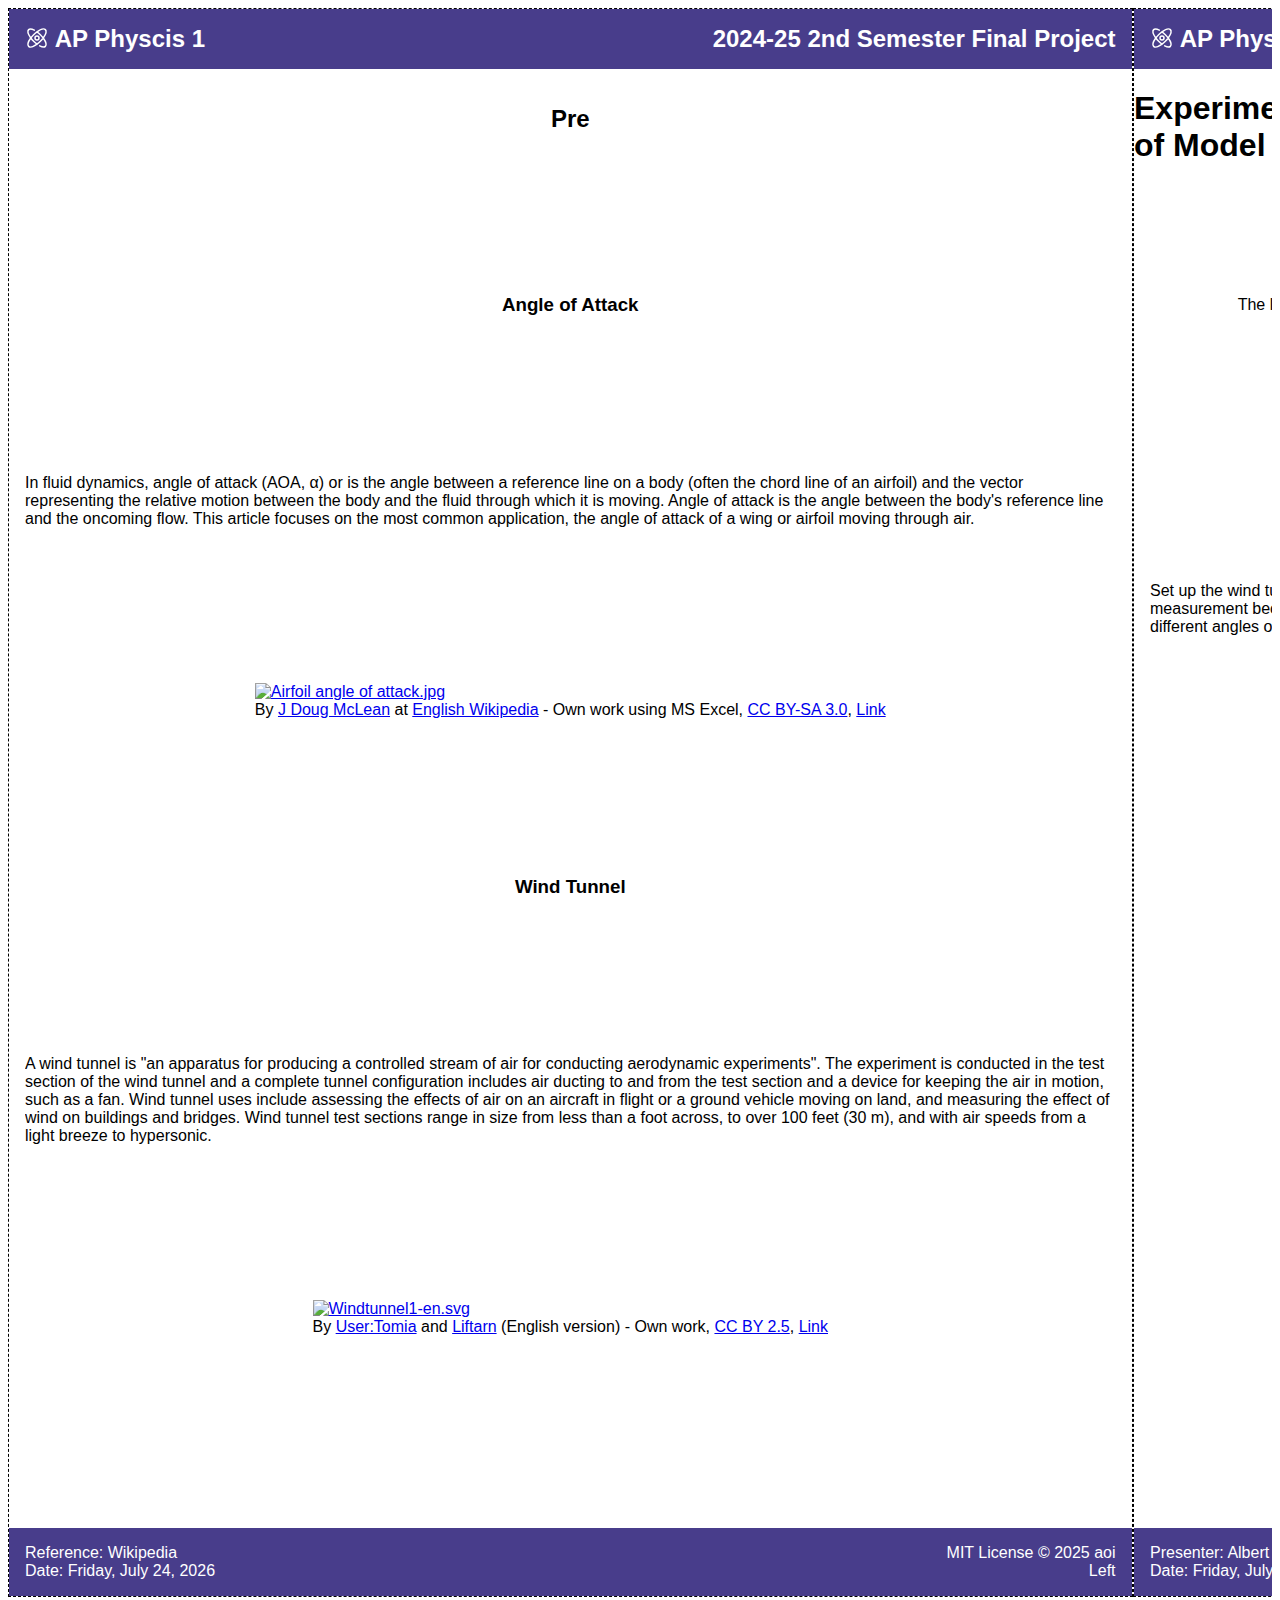
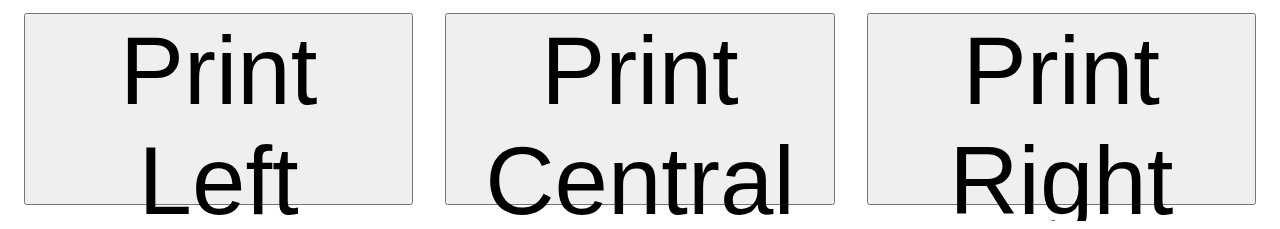
<file: index.html>
<!DOCTYPE html>
<html lang="en">
  <head>
    <link rel="stylesheet" href="/index.css" />
  </head>
  <body>
    <div>
      <iframe src="/1.html" id="left"></iframe>
      <iframe src="/2.html" id="central"></iframe>
      <iframe src="/3.html" id="right"></iframe>
    </div>
    <div class="buttons">
      <button onclick="printIframe('left')">Print Left</button>
      <button onclick="printIframe('central')">Print Central</button>
      <button onclick="printIframe('right')">Print Right</button>
    </div>
  </body>

  <script>
    function printIframe(id) {
      const iframe = document.getElementById(id);
      if (iframe && iframe.contentWindow) {
        iframe.contentWindow.focus();
        iframe.contentWindow.print();
      } else {
        alert('Iframe not ready.');
      }
    }
  </script>
</html>
</file>
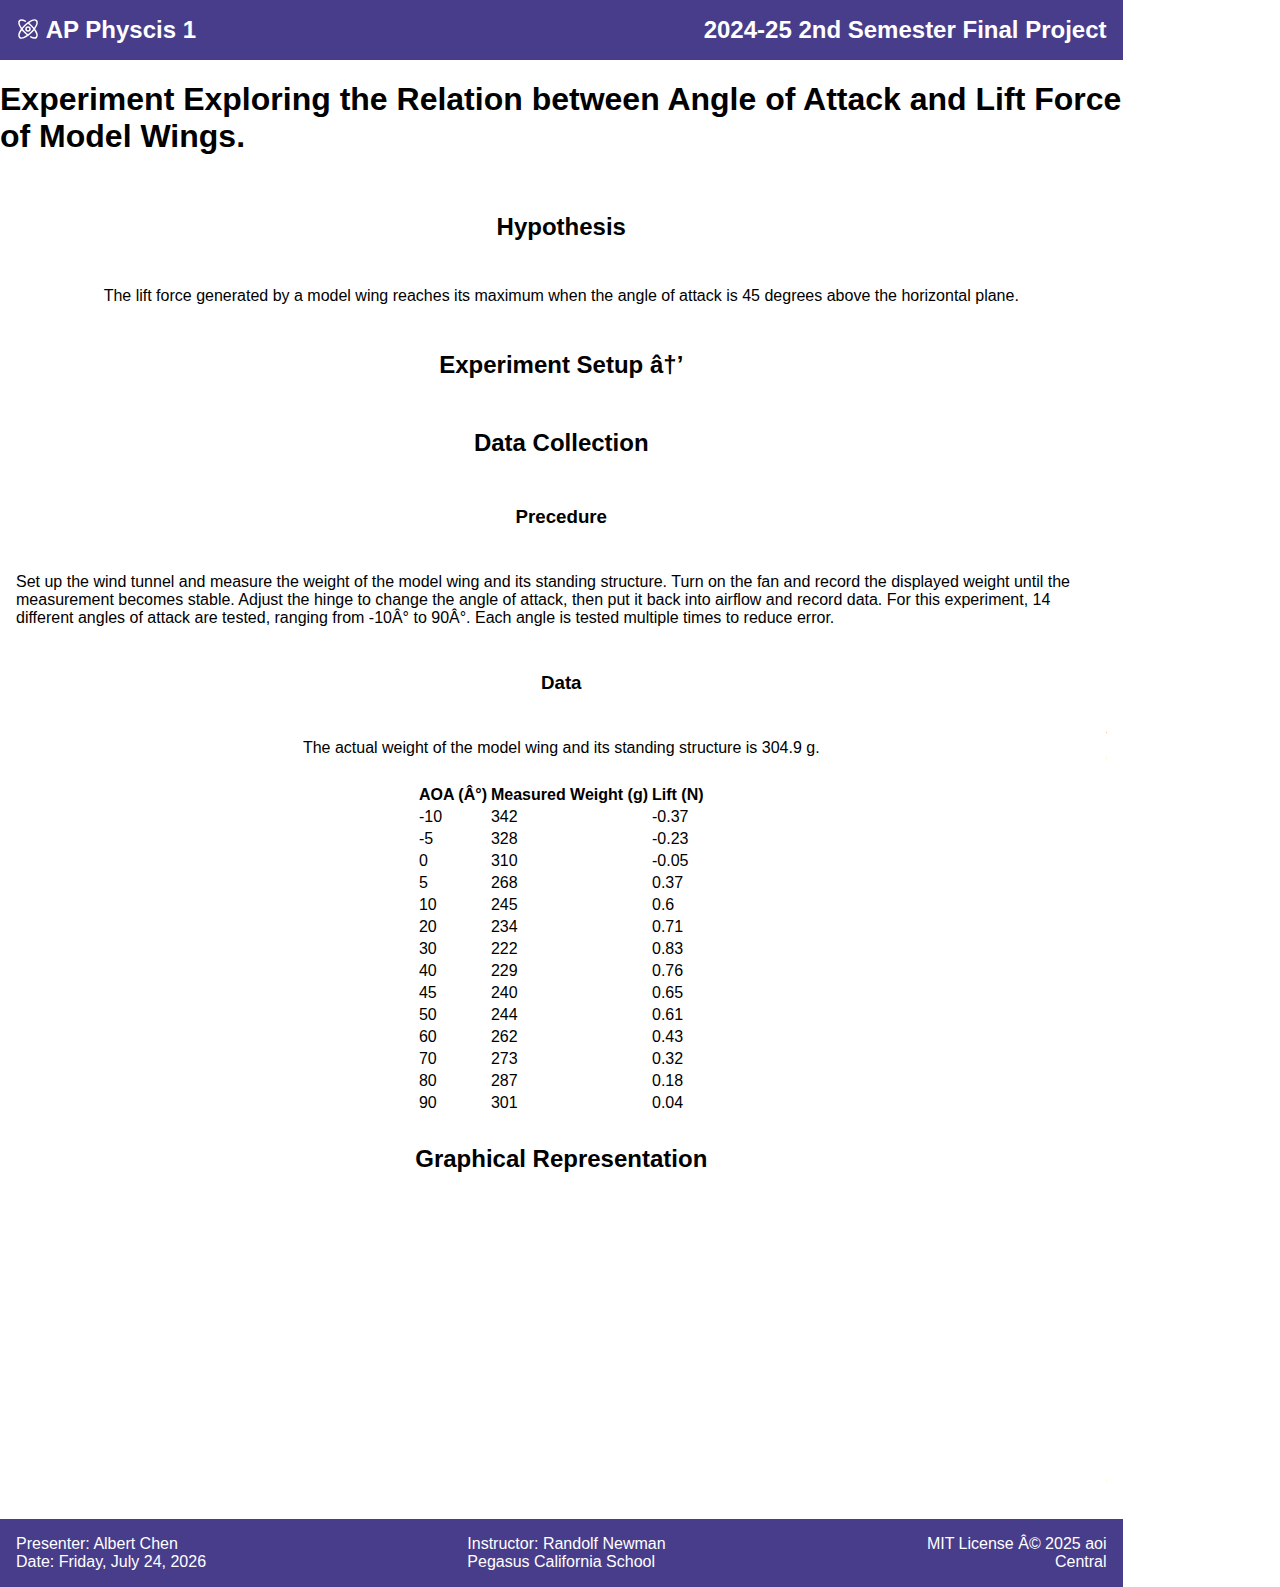
<file: 2.html>
<!DOCTYPE html>
<html lang="en">
  <head>
    <link rel="stylesheet" href="./styles.css" />
    <link rel="icon" href="data:," />
    <title>Page-Central</title>
    <script src="./autoDate.js" defer></script>
    <script src="https://cdn.plot.ly/plotly-3.0.1.min.js" charset="utf-8"></script>
  </head>
  <body>
    <header>
      <h2><img src="./hugeicons--physics.svg" class="icon" /> AP Physcis 1</h2>
      <h2>2024-25 2nd Semester Final Project</h2>
    </header>

    <h1 id="title">Experiment Exploring the Relation between Angle of Attack and Lift Force of Model Wings.</h1>

    <div class="content">
      <h2>Hypothesis</h2>
      <p>The lift force generated by a model wing reaches its maximum when the angle of attack is 45 degrees above the horizontal plane.</p>

      <h2>Experiment Setup →</h2>

      <h2>Data Collection</h2>
      <h3>Precedure</h3>
      <p>
        Set up the wind tunnel and measure the weight of the model wing and its standing structure. Turn on the fan and record the displayed weight
        until the measurement becomes stable. Adjust the hinge to change the angle of attack, then put it back into airflow and record data. For this
        experiment, 14 different angles of attack are tested, ranging from -10° to 90°. Each angle is tested multiple times to reduce error.
      </p>

      <h3>Data</h3>
      <p>The actual weight of the model wing and its standing structure is 304.9 g.</p>
      <table id="dataTable">
        <thead>
          <th>AOA (°)</th>
          <th>Measured Weight (g)</th>
          <th>Lift (N)</th>
        </thead>
      </table>

      <h2>Graphical Representation</h2>
      <div class="plot-container">
        <div id="polar-plot" style="width: 300px; height: 300px; transform: scale(1.6); transform-origin: top right; overflow: hidden"></div>
      </div>
      <div id="linear-plot" style="width: 500px; height: 400px"></div>

      <h2>Analysis</h2>
      <p>
        The graph shows that lift increases with angle of attack up to about 30°, where it peaks. Further increases of angle of attack after 30° will
        cause lift to decrease.
      </p>
      <p>The model wing generate approximately no lift when it is completely horizontal or vertical.</p>
      <p>
        The graph as well shows that with negative angle of attack, meaning the leading edge of the model wing points down, the lift force is also
        negative.
      </p>

      <h2>Conclusion</h2>
      <p>The lift force generated by a model wing reaches its maximum when the angle of attack is about 30 degrees above the horizontal plane.</p>

      <h2>Reflection</h2>
      <p>There are a few possible flaws of this experiment.</p>
      <ul>
        <li>
          Firstly, angle of attack is not the only factor that determines the lift force; different conbination of angle of attack and other factors
          such as airfoil shape and wind speed may lead to different result.
        </li>
        <li>
          Secondly, the drag force was not considered in the designing of the experiment setup; it may or may not cause significant error in
          measurement.
        </li>
        <li>Lastly, the testing equipments and wind tunnel structure are rudimentary; it could affect airflow and change control variables.</li>
      </ul>

      <p>
        Future experiment with more sophisticated equipments testing different combination of angle of attack, airfoil shape, and wind speed can be
        done to give a more certain conclusion.
      </p>
    </div>

    <footer>
      <p class="footer-left">
        Presenter: Albert Chen<br />
        Date: <span id="date"></span>
      </p>
      <p class="footer-central">
        Instructor: Randolf Newman<br />
        Pegasus California School
      </p>
      <p class="footer-right">MIT License © 2025 aoi<br />Central</p>
    </footer>
  </body>

  <script>
    document.getElementById('date').innerText = new Date().toLocaleDateString('en-US', {
      year: 'numeric',
      month: 'long',
      day: 'numeric',
      weekday: 'long',
    });

    const idle = 305;

    const aoas = [-10, -5, 0, 5, 10, 20, 30, 40, 45, 50, 60, 70, 80, 90];
    const wt = [342, 328, 310, 268, 245, 234, 222, 229, 240, 244, 262, 273, 287, 301];
    const lift = wt.map((x) => (idle - x) / 100);

    const table = document.getElementById('dataTable');
    for (let i = 0; i < aoas.length; i++) {
      const row = document.createElement('tr');

      const cell1 = document.createElement('td');
      cell1.textContent = aoas[i];
      row.appendChild(cell1);

      const cell2 = document.createElement('td');
      cell2.textContent = wt[i];
      row.appendChild(cell2);

      const cell3 = document.createElement('td');
      cell3.textContent = lift[i];
      row.appendChild(cell3);

      table.appendChild(row);
    }

    const polarData = [
      {
        type: 'scatterpolar',
        r: lift.slice(2),
        theta: aoas.slice(2),
        fill: 'toself',
        line: {
          shape: 'spline',
        },
      },
    ];
    const linearData = [
      {
        type: 'scatter',
        y: lift,
        x: aoas,
        fill: 'tozeroy',
        line: {
          shape: 'spline',
        },
      },
    ];

    const linearLayout = {
      showlegend: false,
      dragmode: false,
      margin: { t: 0, r: 0, b: 15, l: 20 },
    };

    const polarLayout = {
      polar: {
        angularaxis: {
          rotation: 0,
          direction: 'counterclockwise',
          thetaunit: 'degrees',
          range: [0, 90],
          showline: true,
        },
        radialaxis: {
          visible: true,
        },
      },
      showlegend: false,
      dragmode: false,
      margin: { t: 0, r: 0, b: 0, l: 0 },
    };

    const config = {
      scrollZoom: false,
      displayModeBar: false,
    };

    Plotly.newPlot('polar-plot', polarData, polarLayout, config);
    Plotly.newPlot('linear-plot', linearData, linearLayout, config);
  </script>
</html>
</file>
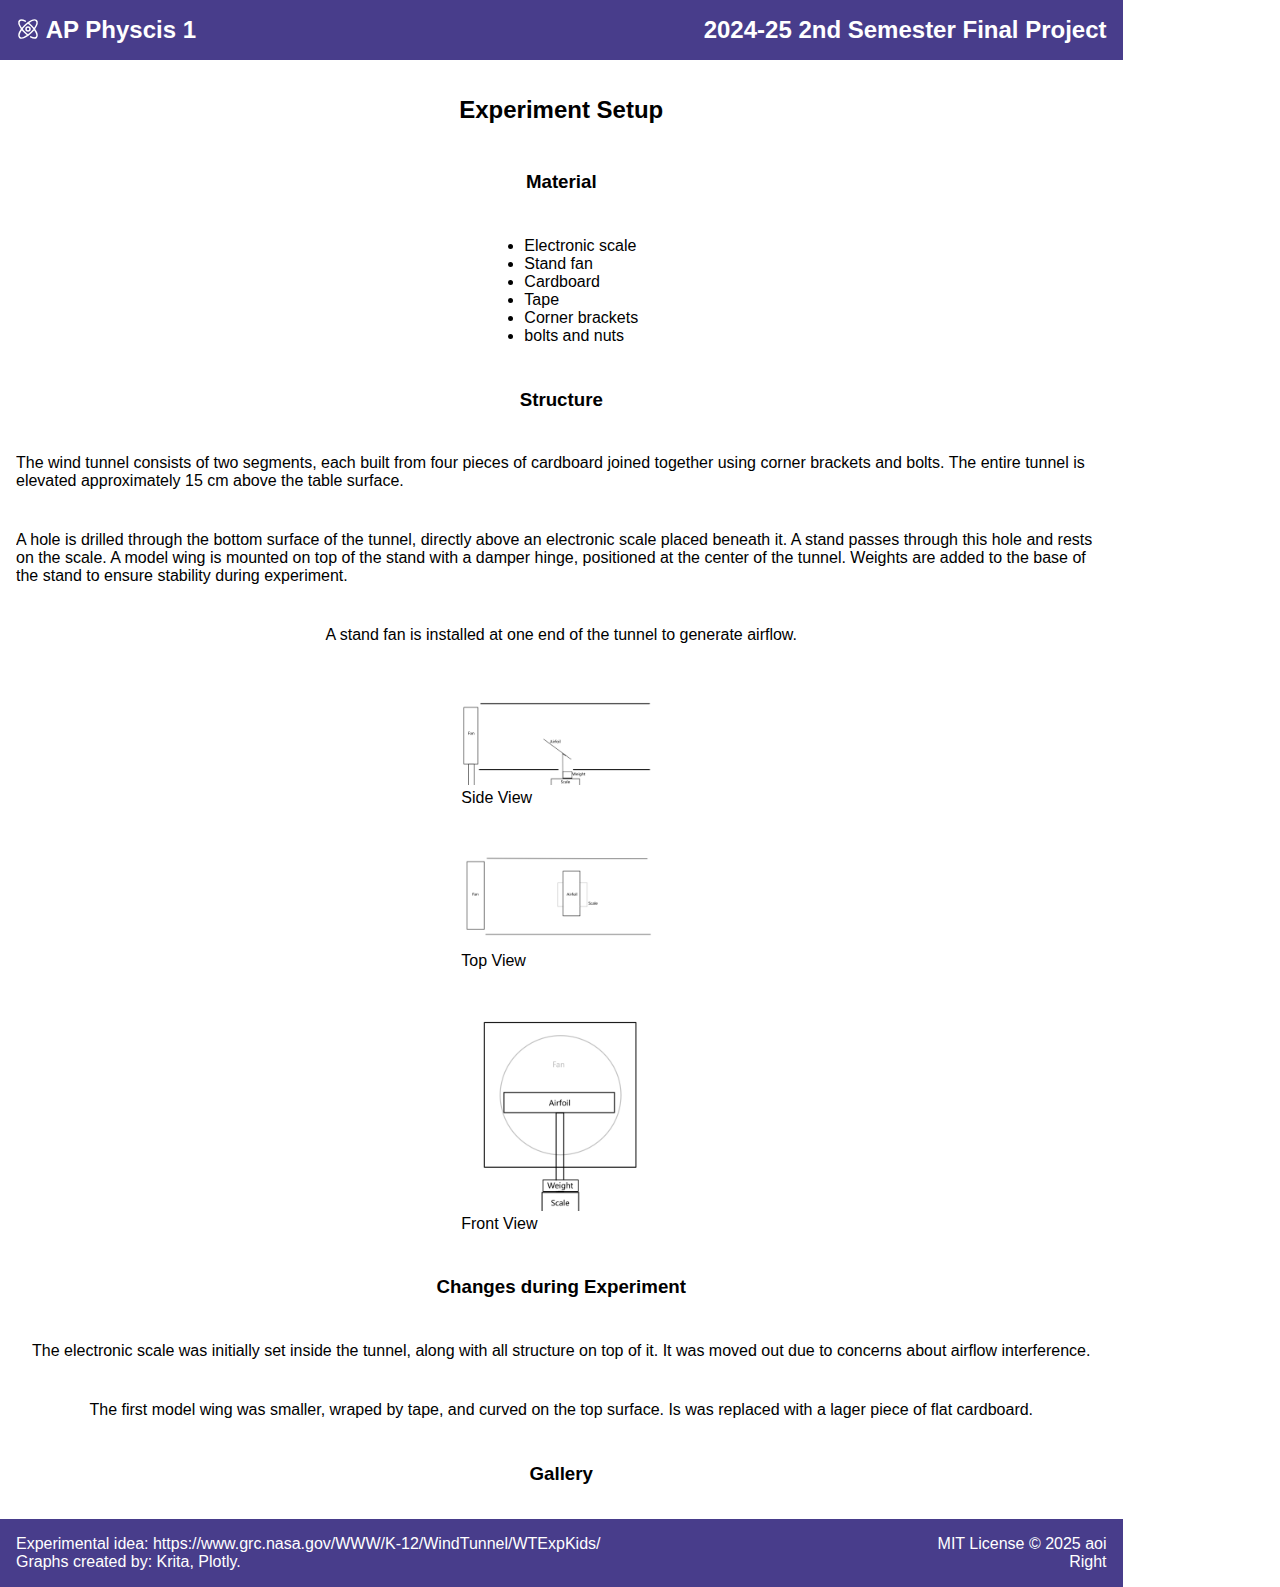
<file: 3.html>
<!DOCTYPE html>
<html lang="en">
  <head>
    <link rel="stylesheet" href="./styles.css" />
    <link rel="icon" href="data:," />
    <title>Page-Right</title>
  </head>
  <body>
    <header>
      <h2><img src="./hugeicons--physics.svg" class="icon" /> AP Physcis 1</h2>
      <h2>2024-25 2nd Semester Final Project</h2>
    </header>

    <div class="content">
      <h2>Experiment Setup</h2>
      <h3>Material</h3>
      <ul class="multi-column">
        <li>Electronic scale</li>
        <li>Stand fan</li>
        <li>Cardboard</li>
        <li>Tape</li>
        <li>Corner brackets</li>
        <li>bolts and nuts</li>
      </ul>
      <h3>Structure</h3>
      <p>
        The wind tunnel consists of two segments, each built from four pieces of cardboard joined together using corner brackets and bolts. The entire
        tunnel is elevated approximately 15 cm above the table surface.
      </p>
      <p>
        A hole is drilled through the bottom surface of the tunnel, directly above an electronic scale placed beneath it. A stand passes through this
        hole and rests on the scale. A model wing is mounted on top of the stand with a damper hinge, positioned at the center of the tunnel. Weights
        are added to the base of the stand to ensure stability during experiment.
      </p>
      <p>A stand fan is installed at one end of the tunnel to generate airflow.</p>

      <figure>
        <img src="./Assets/p01.avif" />
        <figcaption>Side View</figcaption>
      </figure>
      <figure>
        <img src="./Assets/p02.avif" />
        <figcaption>Top View</figcaption>
      </figure>
      <figure>
        <img src="./Assets/p03.avif" />
        <figcaption>Front View</figcaption>
      </figure>

      <h3>Changes during Experiment</h3>
      <p>
        The electronic scale was initially set inside the tunnel, along with all structure on top of it. It was moved out due to concerns about
        airflow interference.
      </p>
      <p>The first model wing was smaller, wraped by tape, and curved on the top surface. Is was replaced with a lager piece of flat cardboard.</p>

      <h3>Gallery</h3>
      <div class="gallery">
        <img src="./Assets/01.jpg" />
        <img src="./Assets/02.jpg" />
        <img src="./Assets/03.jpg" />
        <img src="./Assets/04.jpg" />
        <img src="./Assets/05.jpg" />
        <img src="./Assets/06.jpg" />
        <img src="./Assets/07.jpg" />
        <img src="./Assets/08.jpg" />
        <img src="./Assets/09.jpg" />
        <img src="./Assets/10.jpg" />
        <img src="./Assets/11.jpg" />
        <img src="./Assets/12.jpg" />
      </div>
    </div>

    <footer>
      <p class="footer-left">
        Experimental idea: https://www.grc.nasa.gov/WWW/K-12/WindTunnel/WTExpKids/<br />
        Graphs created by: Krita, Plotly.
      </p>
      <p class="footer-right">MIT License © 2025 aoi<br />Right</p>
    </footer>
  </body>
</html>
</file>
<file: index.css>
iframe {
  width: 297mm;
  height: 420mm;
  border: 1px black dashed;
  flex: 0 0 auto;
}
div {
  overflow-x: auto;
  display: flex;
}
button {
  height: 2em;
  width: 8em;
  font-size: 6em;
  margin: 1rem;
}
.buttons {
  justify-content: space-around;
}
</file>
<file: styles.css>
@page {
  size: A3 portrait;
  margin: 0;
}

@media print {
  body {
    -webkit-print-color-adjust: exact;
    print-color-adjust: exact;
  }
}

header,
footer {
  background-color: darkslateblue !important;
  color: white !important;
  padding: 1em;
  display: flex;
  flex-direction: row;
  justify-content: space-between;
}

header h2 {
  margin: 0;
}

header p,
footer p {
  margin: 0;
}

.footer-right {
  text-align: right;
}

html,
body {
  padding: 0;
  margin: 0;
  width: 297mm;
  height: 420mm;
}

body {
  font-family: 'Segoe UI', Tahoma, Geneva, Verdana, sans-serif, 'Apple Color Emoji', 'Segoe UI Emoji', 'Segoe UI Symbol', 'Noto Color Emoji';
  justify-content: space-between;
  display: flex;
  flex-direction: column;
}

.content {
  display: flex;
  flex: auto;
  flex-direction: column;
  flex-wrap: wrap;
  align-items: center;
  justify-content: space-between;
  margin: 1em;
  overflow: hidden;
}

.icon {
  vertical-align: -0.125em;
}

.content img {
  width: 200px;
}

.title {
  margin: 1rem;
  margin-bottom: 0;
}
</file>
